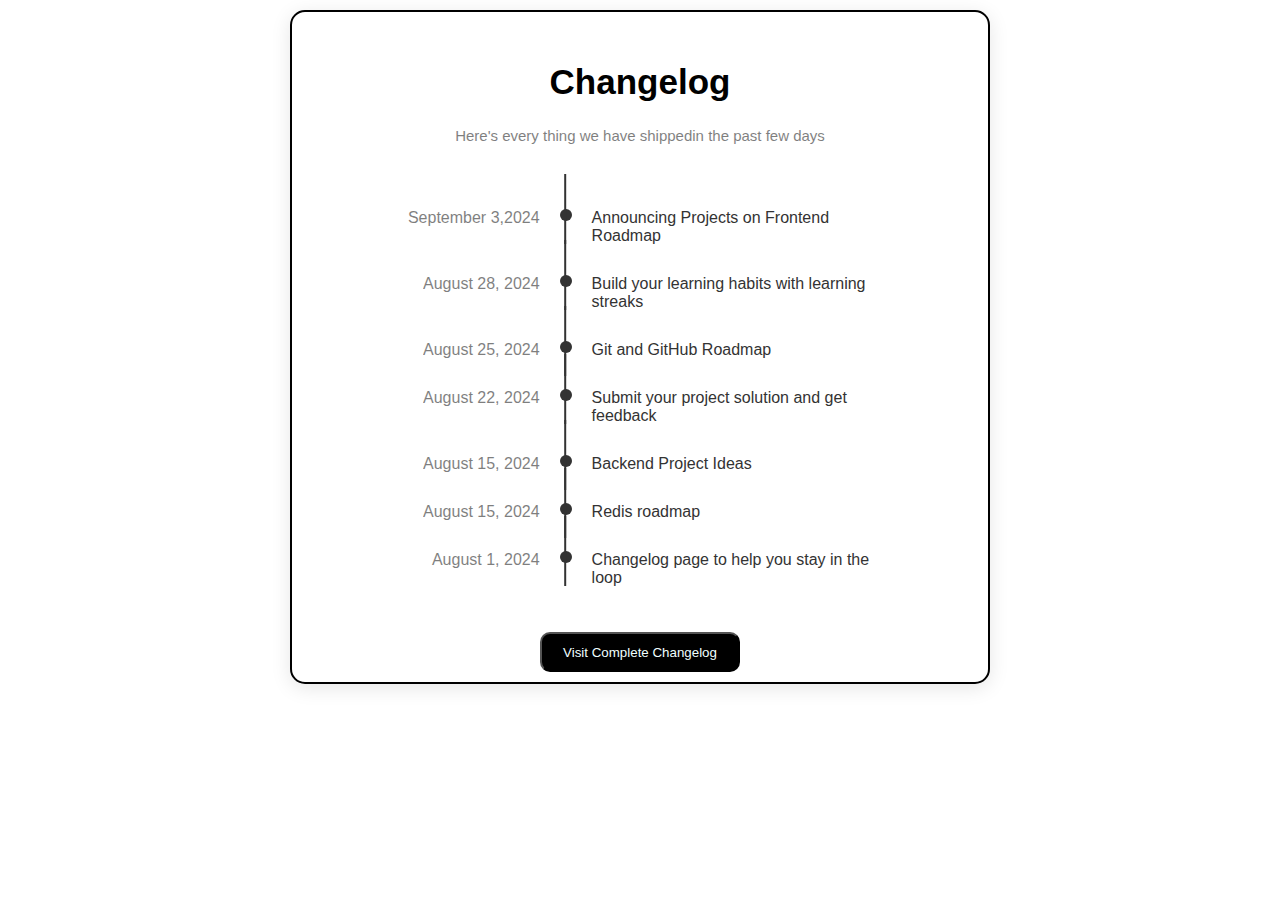
<file: changelog/index.html>
<!DOCTYPE html>
<html lang="en">
<head>
    <meta charset="UTF-8">
    <meta name="viewport" content="width=device-width, initial-scale=1.0">
    <link rel="stylesheet" href="Css/style.css">
    <title>Change log</title>
</head>
<body>


    <main>

        <div class="changelog-container">
            
            <header>        

                <div class="main-heading-text">Changelog</div>
                <div class="sub-heading-text">Here's every thing we have shippedin the past few days</div>
        
            </header>
            
            
            <div class="timeline-field">
                
                <div class="timeline-item">
                    <div class="date-text">September 3,2024</div>
                    <div class="timeline-dot"></div>
                    <div class="timeline-status">Announcing Projects on Frontend Roadmap</div>
                </div>

                <div class="timeline-item">
                    <div class="date-text">August 28, 2024</div>
                    <div class="timeline-dot"></div>
                    <div class="timeline-status">Build your learning habits with learning streaks</div>
                </div>

                <div class="timeline-item">
                    <div class="date-text">August 25, 2024</div>
                    <div class="timeline-dot"></div>
                    <div class="timeline-status">Git and GitHub Roadmap</div>
                </div>
                <div class="timeline-item">
                    <div class="date-text">August 22, 2024</div>
                    <div class="timeline-dot"></div>
                    <div class="timeline-status">Submit your project solution and get feedback</div>
                </div>
                <div class="timeline-item">
                    <div class="date-text">August 15, 2024</div>
                    <div class="timeline-dot"></div>
                    <div class="timeline-status">Backend Project Ideas</div>
                </div>
                <div class="timeline-item">
                    <div class="date-text">August 15, 2024</div>
                    <div class="timeline-dot"></div>
                    <div class="timeline-status">Redis roadmap</div>
                </div>
                <div class="timeline-item">
                    <div class="date-text">August 1, 2024</div>
                    <div class="timeline-dot"></div>
                    <div class="timeline-status">Changelog page to help you stay in the loop</div>
                </div>

                <footer><button><a href="https://github.com/omarahmeddsa">Visit Complete Changelog</a></button></footer>
            </div>
        </div>
            

    

    </main>
    
    
    
</body>
</html>
</file>
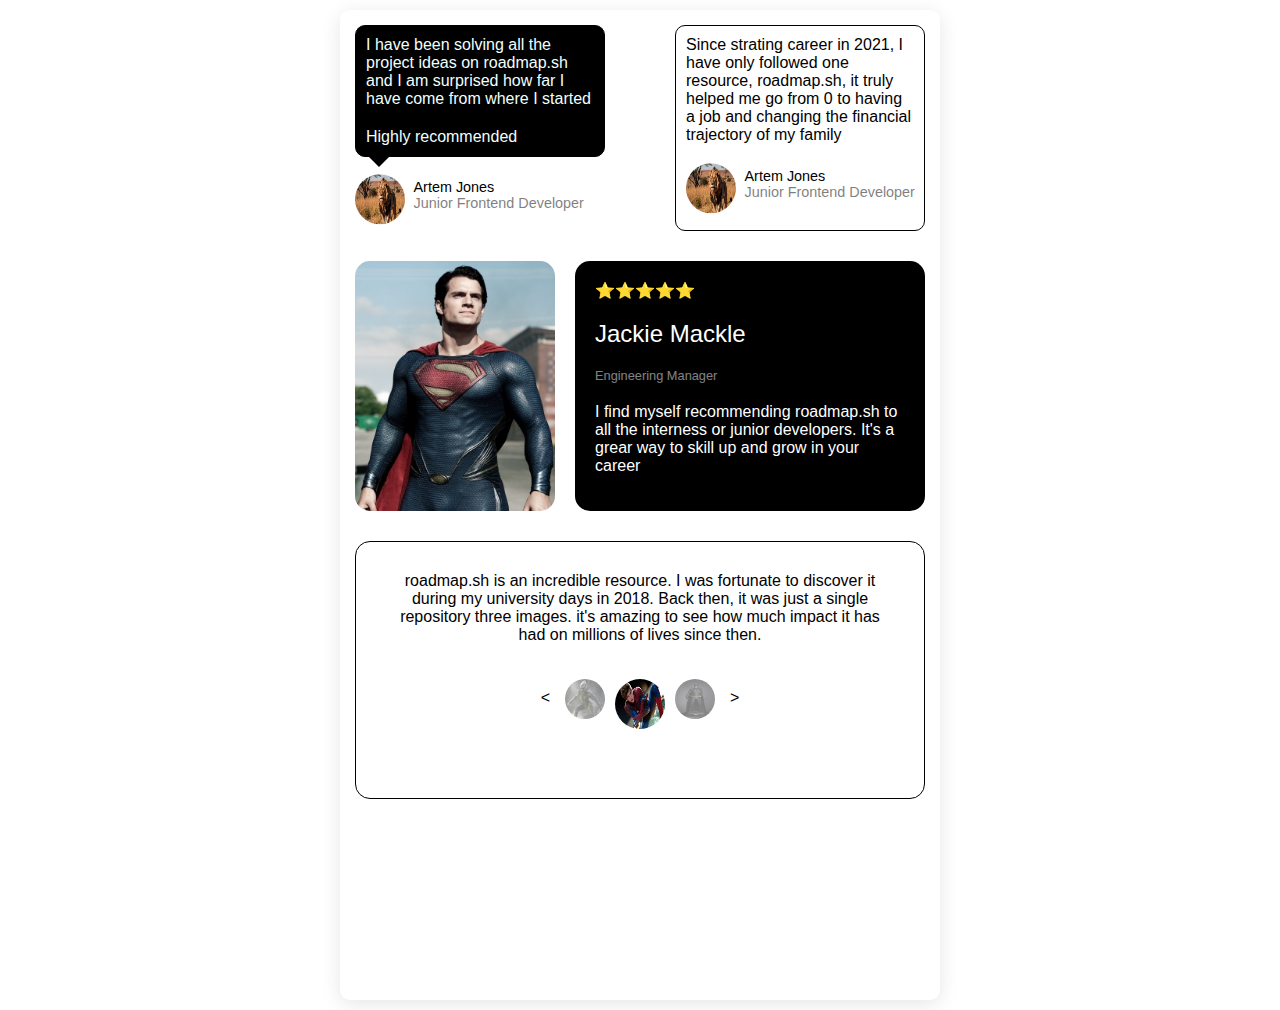
<file: Testimonial Cards/index.html>
<!DOCTYPE html>
<html lang="en">
<head>
    <meta charset="UTF-8">
    <meta name="viewport" content="width=device-width, initial-scale=1.0">
    <link rel="stylesheet" href="Css/style.css">
    <title>Testimonial Cards</title>
</head>
<body>
    <main>

        <div class="Testimonial-container">         

            <div class="field-1">


                <div class="Testimonial-Card-1">
                    <div class="speech-1">I have been solving all the project ideas on roadmap.sh and I am surprised how far I have come from where I started <p>Highly recommended </p></div>
                    <div class="Arrow"></div>
                    <div class="userinfo">
                        <!-- div of username img -->
                        <div class="img"><img src="Img/Lion.jpg" alt="userimg" width="50px" style="border-radius: 50%; height: 50px; width: 50px;"></div>

                        <!-- div of username details -->
                         
                        <div class="username-detials-1">
                            <div class="name">Artem Jones</div>
                            <div class="postion">Junior Frontend Developer</div>
                            
                        </div>

                    </div>
                </div>


                <div class="Testimonial-Card-2">

                    <div class="text-field"> Since strating career in 2021, I have only followed one resource, roadmap.sh, it truly helped me go from 0 to having a job and changing the financial trajectory of my family</div>

                    <div class="userinfo">
                        <!-- div of username img -->
                        <div class="img"><img src="Img/Lion.jpg" alt="userimg" width="50px" style="border-radius: 50%; height: 50px; width: 50px;"></div>

                        <!-- div of username details -->
                         
                        <div class="username-detials-1">
                            <div class="name">Artem Jones</div>
                            <div class="postion">Junior Frontend Developer</div>
                            
                        </div>

                    </div>
                    
  
                </div>
            </div>
        
            <div class="field-2">
                <div class="user-img">
                    <img src="Img/Superman_Man_of_Steel.jpg" alt="superman">

                </div>
                <div class="Text-speech-2">
                    <div class="Star">
                        ⭐⭐⭐⭐⭐
                    </div>

                    <div class="field-2-username">
                        Jackie Mackle
                    </div>
                    <div class="Job-title">
                        Engineering Manager
                    </div>
                    
                    <div class="field-2-speech">
                        I find myself recommending roadmap.sh to all the interness or junior developers. It's a grear way to skill up and grow in your career
                    </div>

                </div>
            </div>
            <div class="field-3">
                <div class="field-3-text">
                    roadmap.sh is an incredible resource. I was fortunate to discover it during my university days in 2018. Back then, it was just a single repository three images. it's amazing to see how much impact it has had on millions of lives since then.
                </div>

                <div class="scroller">
                    
                    <div class="scroller-img-1"><img src="Img/GreenCoplin.jpg" alt=""></div>
                    <div class="scroller-img-2"><img src="Img/spiderman.jpg" alt=""></div>
                    <div class="scroller-img-3"><img src="Img/batman.jpg" alt=""></div>
                
                </div>
            </div>

        </div>
    </main>
</body>
</html>
</file>
<file: changelog/Css/style.css>
*{

   
    padding:0;
    margin: 0;
    box-sizing: border-box;
    
}


html{

    /* font-size: large; */
    font-family: 'Figtree', sans-serif;
    
    
}


body{

    display: flex;
    justify-content: center;
    
    margin:10px;
    border-radius: 15px;
    height: 100vh;
    background-color: #ffffff;
    

}

.changelog-container{

    max-width: 800px;
    min-width: 700px;
    display: flex;
    flex-direction: column;
    border-radius: 15px;
    background-color: rgb(255, 255, 255);
    box-shadow: 0 4px 20px rgba(0, 0, 0, 0.1);
    border: 2px solid black ;
    align-items: center;
    
  
}

header
{   
    text-align: center;
}

.main-heading-text{
    /* border: 2px solid; */

    font-size: 35px;
    margin-top: 50px;
    font-weight: 700;

}

.sub-heading-text{

    opacity: 0.5;
    font-size: 15px;
    margin-top: 25px;

}

.timeline-field{
   
    margin-top: 50px;
}

.timeline-item{
 
    display: flex;
    justify-content: space-between;
    padding: 15px 0;
}

.date-text{
   
    opacity: 0.5;
    padding-right: 20px ;
    flex: 1;
    text-align: right;
    text-wrap: nowrap;
   

}
.timeline-status{

   text-align: left;
   flex: 2;
   text-align: left;
   font-size: 16px;
   color: #333;
   
    
}

.timeline-dot{

    display: inline-block;
    width: 12px;
    height: 12px;
    background-color: #333;
    border-radius: 50%;
    margin-right: 20px;
    position: relative;
}


.timeline-dot::before{
    content: " ";
    display: inline-block;
    background-color: #333;
    width: 2px;
    height: 70px;
    transform: translate(210%, -50%);
    margin-right: 20px;
    position: relative;
    

    
}

footer{
    margin-top: 30px;
    display: flex;
    justify-content: center;
    height: 50px;
}

 button {
    background-color: black;
    border-radius: 10px;
    width: 200px;
    height: 40px;
}
button a {

    text-decoration: none;
    color: azure;
    border-radius: 10px;
}
</file>
<file: Testimonial Cards/Css/style.css>
*{
    padding: 0;
    margin: 0;
    box-sizing: border-box;
    
}

body {
    
    font-family: Arial, sans-serif;
    font-size: 16px;

}

main{

    /* max-width: ; */
    display: flex;
    justify-content: center;
    
    
}
.Testimonial-container{
    margin: 10px;
    border: 2px solid black transparent;
    box-shadow: 0 4px 20px rgba(0, 0, 0, 0.1);
    border-radius: 10px;
    max-width: 600px;
    height: 110vh;
    display: flex;
    flex-direction: column;
}
.field-1{

    margin: 15px;
    display: flex;
    
    flex-direction: row;
    justify-content: space-between;

}

/*Field-1*/
.Testimonial-Card-1{

    display: flex;
    flex-direction: column;
    
}

.speech-1{
    border: 1px solid black;
    max-width: 250px;
    padding: 10px;
    border-radius: 10px;
    background-color: black;
    color: azure;

}

.Arrow{
    width: 10px;
    position: relative;
    border: 10px solid rgb(0, 0, 0);
    border-left-color: transparent;
    border-right-color: transparent ;
    border-bottom-color: transparent ;
    transform: translate(70%, 0.2%);
}

p{

    margin-top: 20px;
    
}
.userinfo{
    display: flex;
    position: relative;
    transform: translate(0%, -5%);
}

.username-detials-1{

    position: relative;
    transform: translate(5% ,8%);
    font-size: 0.9rem;
}

.postion{

    opacity: 0.5;
}

.Testimonial-Card-2{
    
    
    display: flex;
    flex-direction: column;
    max-width: 250px;
    border: 1px solid black;
    border-radius: 10px;
    padding: 10px;
    margin-left: 30px;
    justify-content: space-between;


}

/*Field-2*/
.field-2{
    display: flex;
    justify-content: space-between;
    margin: 15px;
    height: 250px;
}

.user-img img{

    
    border-radius: 15px;
    width: 200px;
    height: 250px;

}

.Text-speech-2{

    border-radius: 15px;
    background-color: black;
    
    color: white;
    width: 350px;
}

.Star{

    margin: 20px;
}
.field-2-username{
    
    font-size: 1.5rem;
    margin: 20px;
}

.Job-title{
    font-size: 0.8rem;
    margin: 20px;
    opacity: 0.5;
}

.field-2-speech{
    margin: 20px;
}
/*Field-3*/
.field-3{
    display: flex;
    flex-direction: column;
    padding: 30px;
    border-radius: 15px;
    border: 1px solid black;
    text-align: center;
    margin: 15px;

}


.scroller{
    padding: 30px;
    display: flex;
    justify-content: center;
    

}

.scroller-img-1 img{
    margin: 5px;
    width: 40px;
    height: 40px;
    border-radius: 50%;
    opacity: 0.5;

}

.scroller-img-2 img{
    margin: 5px;
    width: 50px;
    height: 50px;
    border-radius: 50%;
}

.scroller-img-3 img{
    opacity: 0.5;
    margin: 5px;
    width: 40px;
    height: 40px;
    border-radius: 50%;
}

.scroller::after{
    content: '>';
    cursor: pointer;
    position: relative;
    left: 10px;
    top: 15px;

    

}

.scroller::before{
    content: '<';
    cursor: pointer;
    position: relative;
    left: -10px;
    top: 15px;

    

}

/* .arrow-field-3::after{
    content: " ";
    position: relative;
    left: 30px;
    top: 15px;
    border: 1px solid;

    height: 10px;
}




.scroller::before{
    content: " ";
    position: relative;
    left: 30px;
    top: 15px;
    border: 1px solid;
    transform: rotate();
    height: 10px;

} */
</file>
